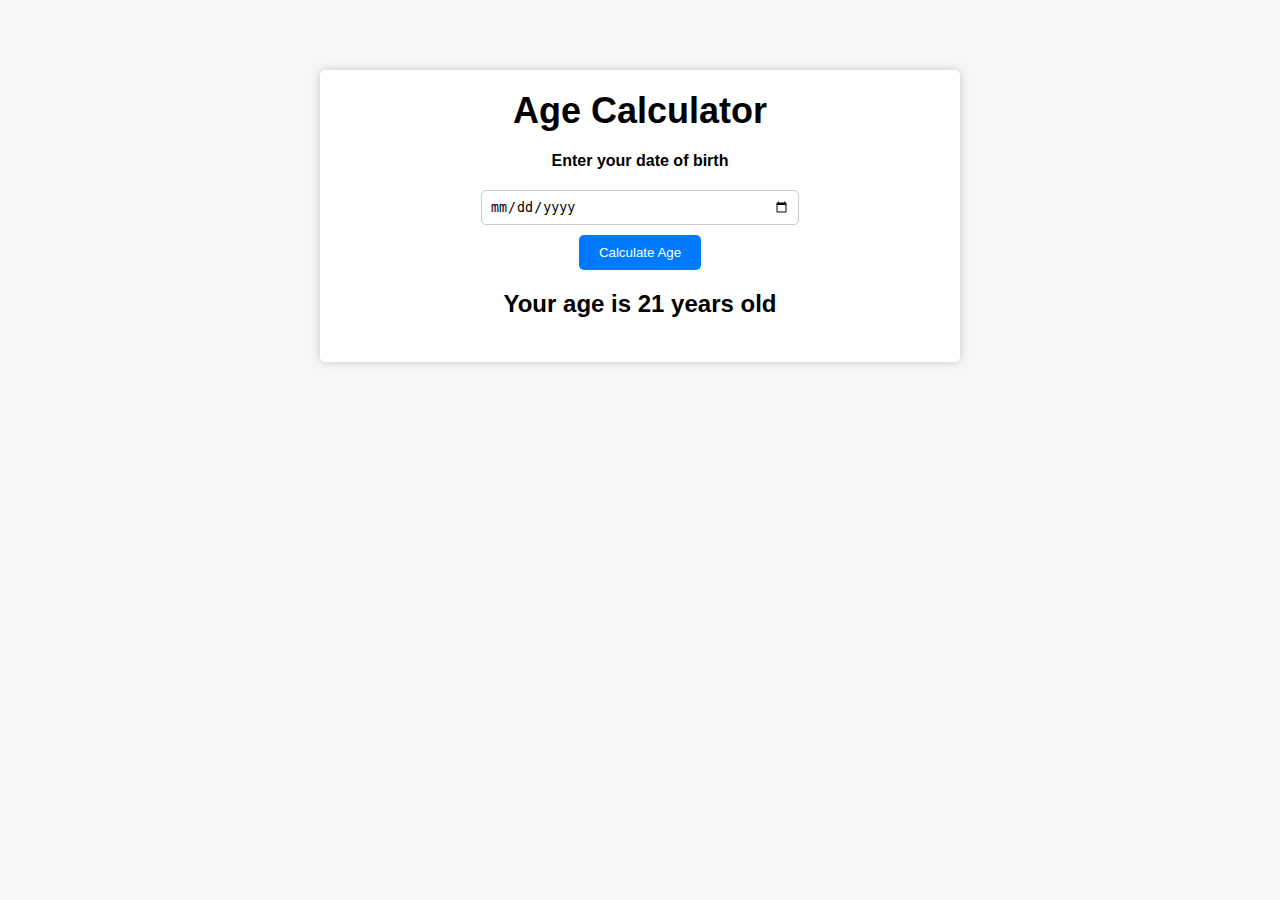
<file: Age Calculator/index.html>
<!DOCTYPE html>
<html lang="en">
<head>
    <meta charset="UTF-8">
    <meta name="viewport" content="width=device-width, initial-scale=1.0">
    <title>Document</title>
    <link rel="stylesheet" href="style.css">
</head>
<body>
    <div class="container">
        <h1>Age Calculator</h1>
        <div class="form">
            <label for="birthday"> Enter your date of birth</label>
            <input type="date" id="birthday" name ="birthday">
            <button id = "btn">Calculate Age</button>
            <p id="result">Your age is 21 years old</p>
        </div>

    </div>


    <script src="script.js"></script>
</body>
</html>
</file>
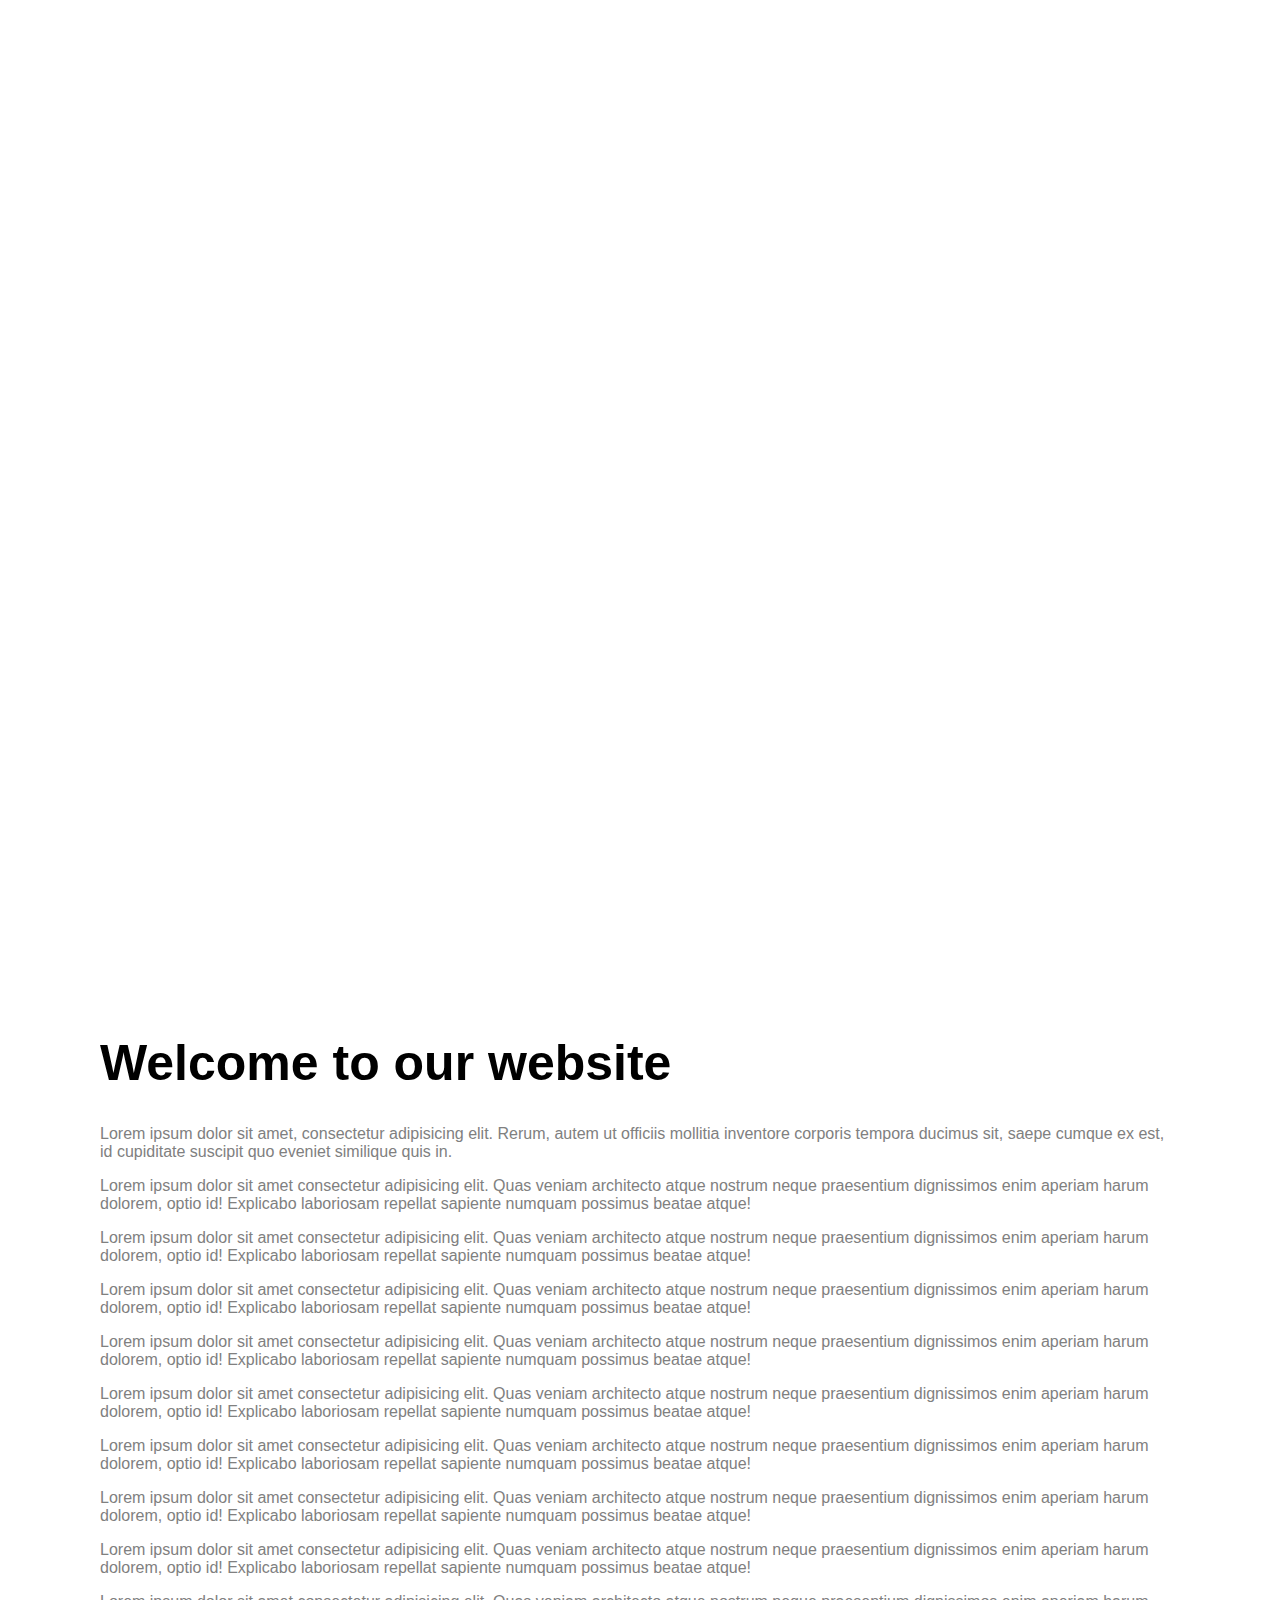
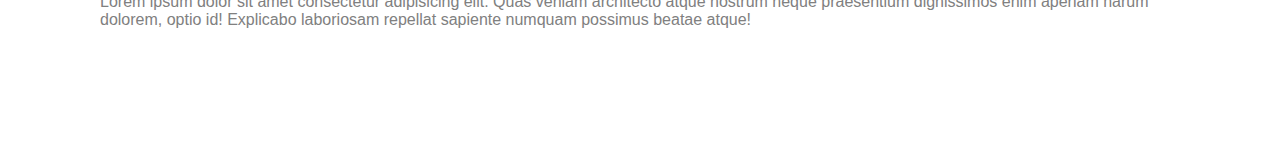
<file: Background Image Scroll/index.html>
<!DOCTYPE html>
<html lang="en">
<head>
    <meta charset="UTF-8">
    <meta name="viewport" content="width=device-width, initial-scale=1.0">
    <title>Background Image Scroller</title>
    <link rel="stylesheet" href="style.css">
</head>
<body>
    <div class="bg-image" id="bg-image"></div>
    <div class="container">
        <h1>Welcome to our website</h1>
        <p>Lorem ipsum dolor sit amet, consectetur adipisicing elit. Rerum, autem ut officiis mollitia inventore corporis tempora ducimus sit, saepe cumque ex est, id cupiditate suscipit quo eveniet similique quis in.</p>
        <p>Lorem ipsum dolor sit amet consectetur adipisicing elit. Quas veniam architecto atque nostrum neque praesentium dignissimos enim aperiam harum dolorem, optio id! Explicabo laboriosam repellat sapiente numquam possimus beatae atque!</p>
        <p>Lorem ipsum dolor sit amet consectetur adipisicing elit. Quas veniam architecto atque nostrum neque praesentium dignissimos enim aperiam harum dolorem, optio id! Explicabo laboriosam repellat sapiente numquam possimus beatae atque!</p>
        <p>Lorem ipsum dolor sit amet consectetur adipisicing elit. Quas veniam architecto atque nostrum neque praesentium dignissimos enim aperiam harum dolorem, optio id! Explicabo laboriosam repellat sapiente numquam possimus beatae atque!</p>
        <p>Lorem ipsum dolor sit amet consectetur adipisicing elit. Quas veniam architecto atque nostrum neque praesentium dignissimos enim aperiam harum dolorem, optio id! Explicabo laboriosam repellat sapiente numquam possimus beatae atque!</p>
        <p>Lorem ipsum dolor sit amet consectetur adipisicing elit. Quas veniam architecto atque nostrum neque praesentium dignissimos enim aperiam harum dolorem, optio id! Explicabo laboriosam repellat sapiente numquam possimus beatae atque!</p>
        <p>Lorem ipsum dolor sit amet consectetur adipisicing elit. Quas veniam architecto atque nostrum neque praesentium dignissimos enim aperiam harum dolorem, optio id! Explicabo laboriosam repellat sapiente numquam possimus beatae atque!</p>
        <p>Lorem ipsum dolor sit amet consectetur adipisicing elit. Quas veniam architecto atque nostrum neque praesentium dignissimos enim aperiam harum dolorem, optio id! Explicabo laboriosam repellat sapiente numquam possimus beatae atque!</p>
        <p>Lorem ipsum dolor sit amet consectetur adipisicing elit. Quas veniam architecto atque nostrum neque praesentium dignissimos enim aperiam harum dolorem, optio id! Explicabo laboriosam repellat sapiente numquam possimus beatae atque!</p>
        <p>Lorem ipsum dolor sit amet consectetur adipisicing elit. Quas veniam architecto atque nostrum neque praesentium dignissimos enim aperiam harum dolorem, optio id! Explicabo laboriosam repellat sapiente numquam possimus beatae atque!</p>
    </div>
    <script src="script.js"></script>
</body>
</html>
</file>
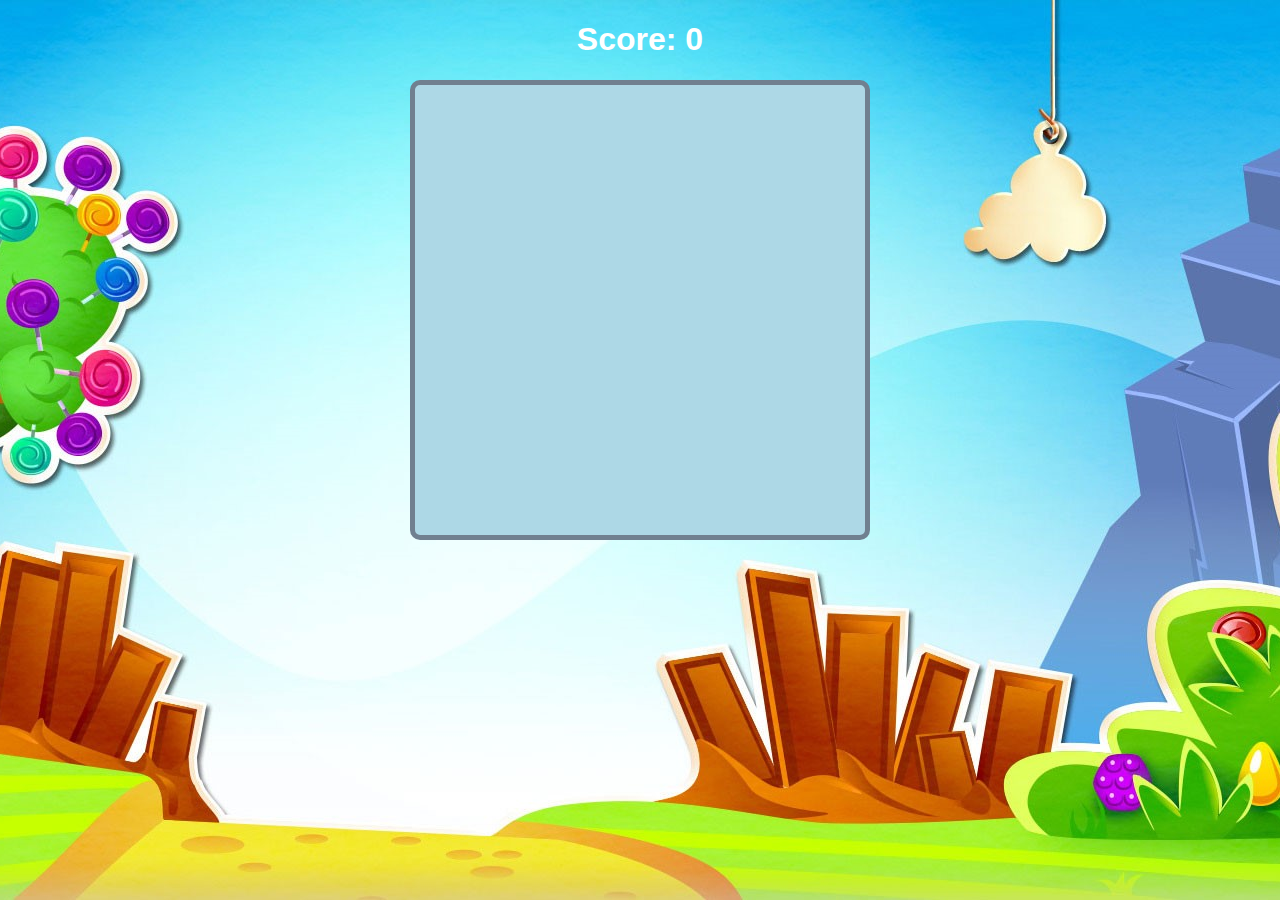
<file: Candy Crush/index.html>
<!DOCTYPE html>
<html lang="en">
<head>
    <meta charset="UTF-8">
    <meta name="viewport" content="width=device-width, initial-scale=1.0">
    <title>Candy Crush</title>
    <link rel="stylesheet" href="style.css">
</head>
<body>
    <h1>Score: <span id="score">0</span></h1>
    <div id="board">

    </div>

    <script src="index.js"></script>
</body>
</html>
</file>
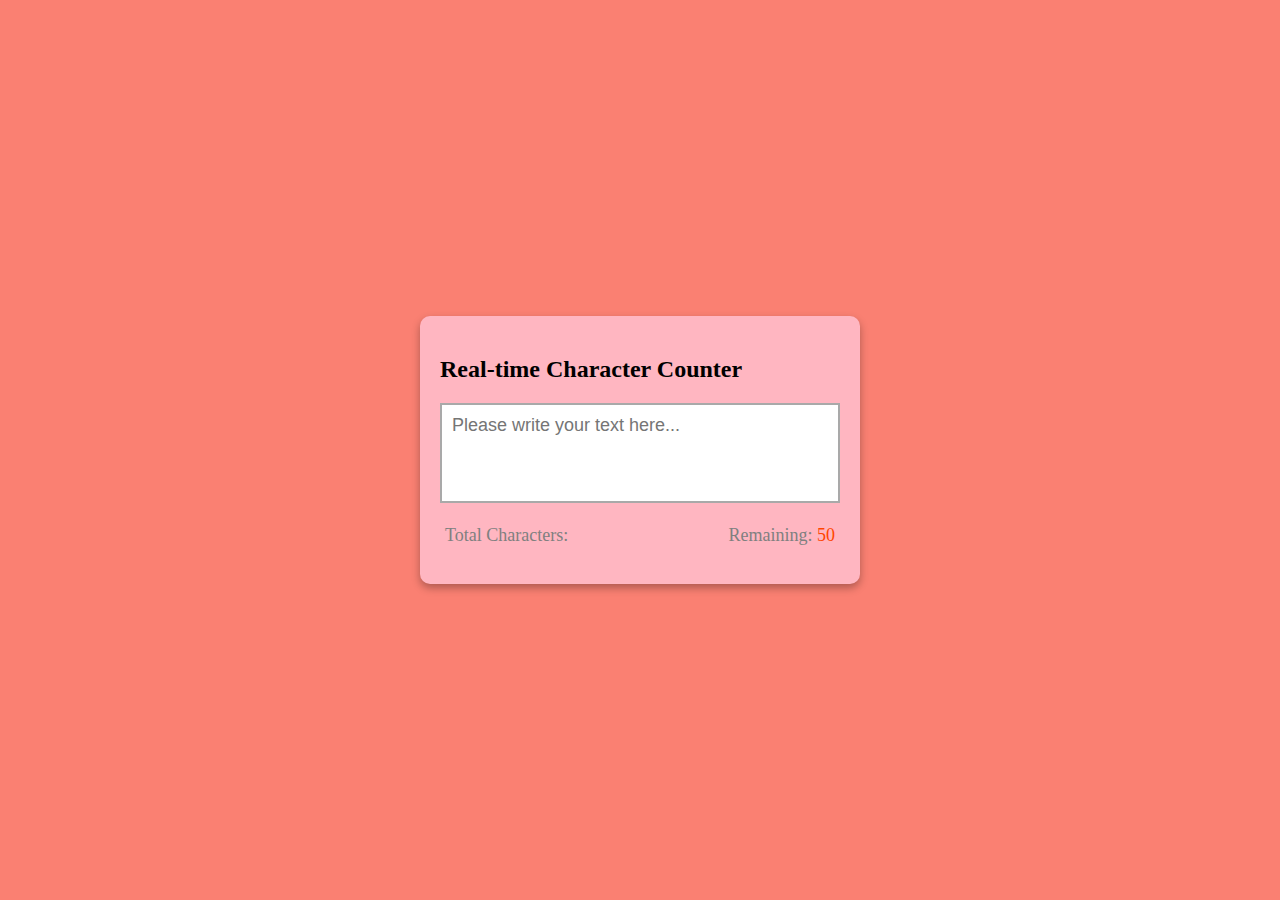
<file: Character Counter/index.html>
<!DOCTYPE html>
<html lang="en">
<head>
    <meta charset="UTF-8">
    <meta name="viewport" content="width=device-width, initial-scale=1.0">
    <title>Character  Counter</title>
    <link rel="stylesheet" href="style.css">
</head>
<body>
    <div class="container">
        <h2>Real-time Character Counter</h2>
        <textarea  id="textarea" class="textarea" placeholder="Please write your text here..." maxlength="50"></textarea>
        <div class="counter-container">
            <p>Total Characters: 
                <span class="total-counter" id="total-counter"></span>
            </p>

            <p>Remaining: 
                <span class="remaining" id="remaining">50</span>
            </p>
        </div>
    </div>

    <script src="script.js"></script>
</body>
</html>
</file>
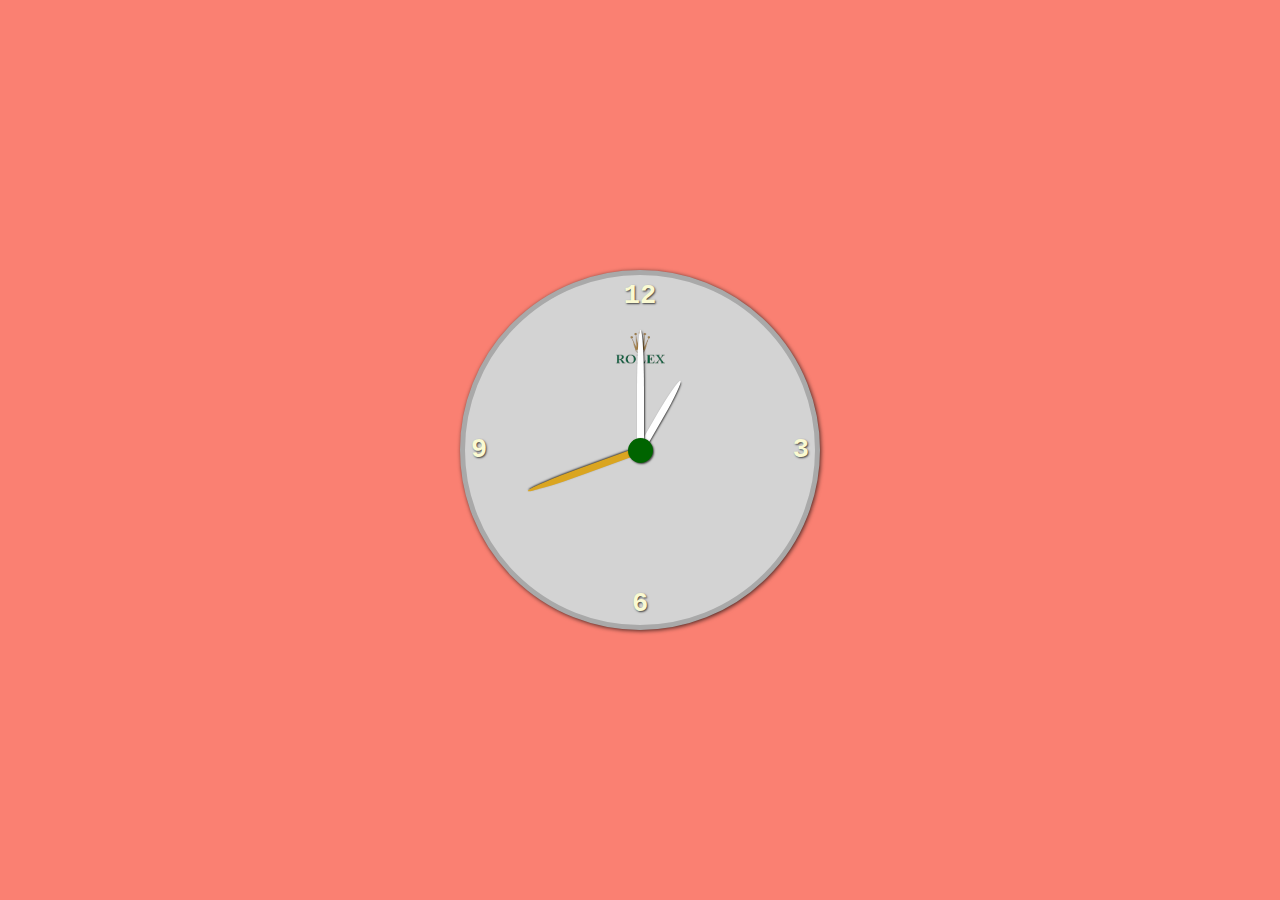
<file: Clock/index.html>
<!DOCTYPE html>
<html lang="en">
<head>
    <meta charset="UTF-8">
    <meta name="viewport" content="width=device-width, initial-scale=1.0">
    <title>Clock</title>
    <link rel="stylesheet" href="style.css">
</head>
<body>
    <div class="clock">
        <div class="numbers">
            <div class="twelve">12</div>
            <div class="three">3</div>
            <div class="six">6</div>
            <div class="nine">9</div>
        </div>
        <div class="arrows">
            <div class="hour"></div>
            <div class="minute"></div>
            <div class="second"></div>
        </div>
        <img src="OIP__1_-removebg-preview.png" class= "remove-bg" alt="rolex-logo">
    </div>

    <script src="index.js"></script>
</body>
</html>
</file>
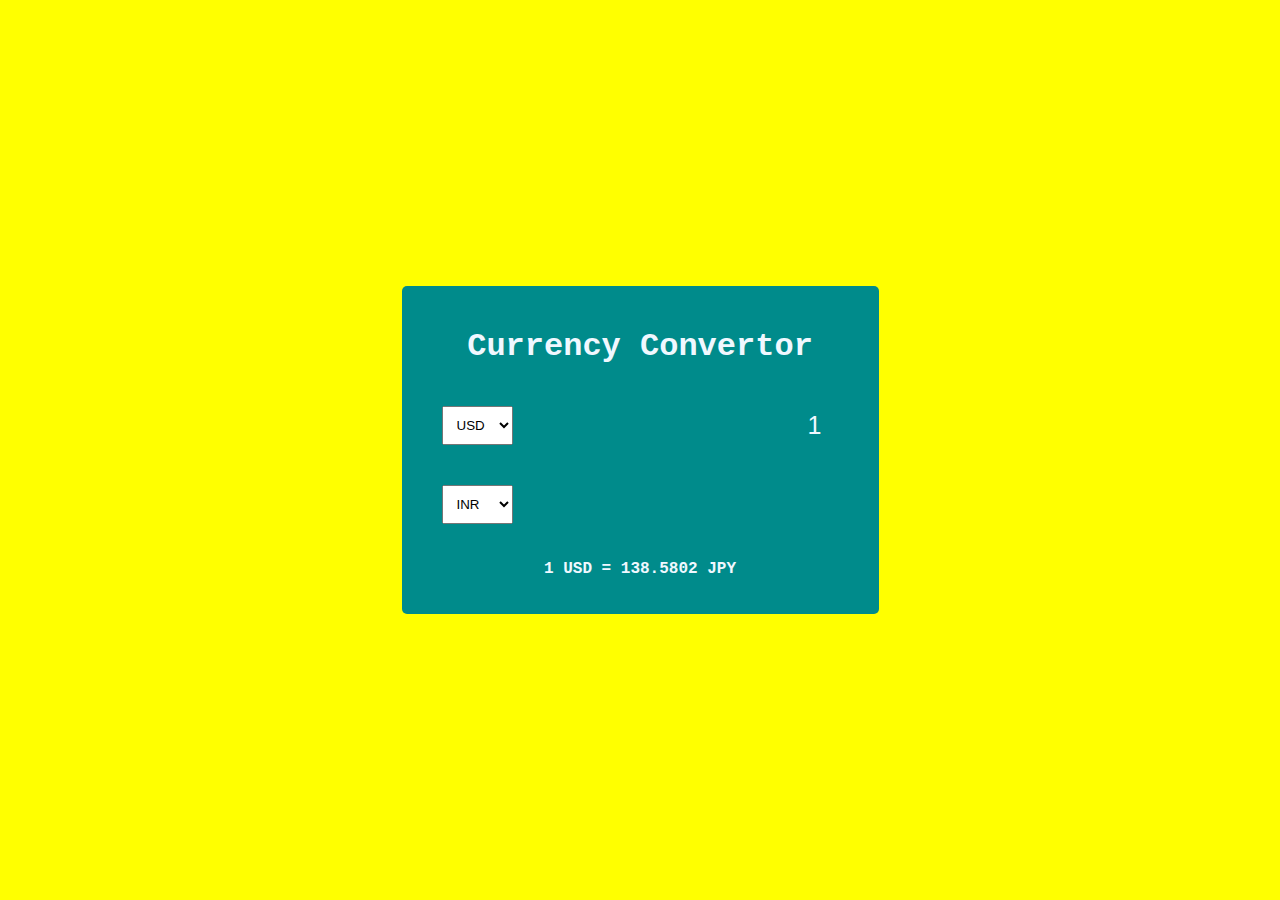
<file: Currency Convertor/index.html>
<!DOCTYPE html>
<html lang="en">
<head>
    <meta charset="UTF-8"> 
    <meta name="viewport" content="width=device-width, initial-scale=1.0">
    <title>Currency Convertor</title>

    <style>
        body{
            margin: 0;
            display: flex;
            justify-content: center;
            height: 100vh;
            align-items: center;
            background-color: yellow;
            font-family: 'Courier New', Courier, monospace;
            padding: 0;
        }

        .container{
            background-color: darkcyan;
            color: aliceblue;
            padding: 20px;
            border-radius: 5px;
            text-align: center;
        }

        .currency-container{
            padding: 20px;
            display: flex;
            justify-content: space-between;
        }

        .currency-container select{
            padding: 10px;

        }

        select:focus, input:focus{
           outline: none;
        }

        .currency-container input{
            border: 0;
            background: transparent;
            font-size: 25px;
            text-align: right;
            color: aliceblue;
        }

        .exchange-rate{
            font-size: 16px;
            font-weight: 600;
        }
    </style>
</head>
<body>
   
    <div class="container">
        <h1>Currency Convertor</h1>
        <div class="currency-container">
            <select id="currency-first">
                <option value="AUD">AUD</option>
                <option value="CAD">CAD</option>
                <option value="EUR">EUR</option>
                <option value="GBP">GBP</option>
                <option value="INR">INR</option>
                <option value="JPY">JPY</option>
                <option value="USD" selected>USD</option>
            </select>
            <input type="number" id="worth-first" value="1" min="0">
        </div>
        <div class="currency-container">
            <select id="currency-second">
                <option value="AUD">AUD</option>
                <option value="CAD">CAD</option>
                <option value="EUR">EUR</option>
                <option value="GBP">GBP</option>
                <option value="INR" selected>INR</option>
                <option value="JPY">JPY</option>
                <option value="USD">USD</option>
            </select>
            <input type="number" id="worth-second" disabled>
        </div>

        <p class="exchange-rate" id="exchange-rate">
            1 USD = 138.5802 JPY
        </p>
    </div>
    
</body>
</html>
</file>
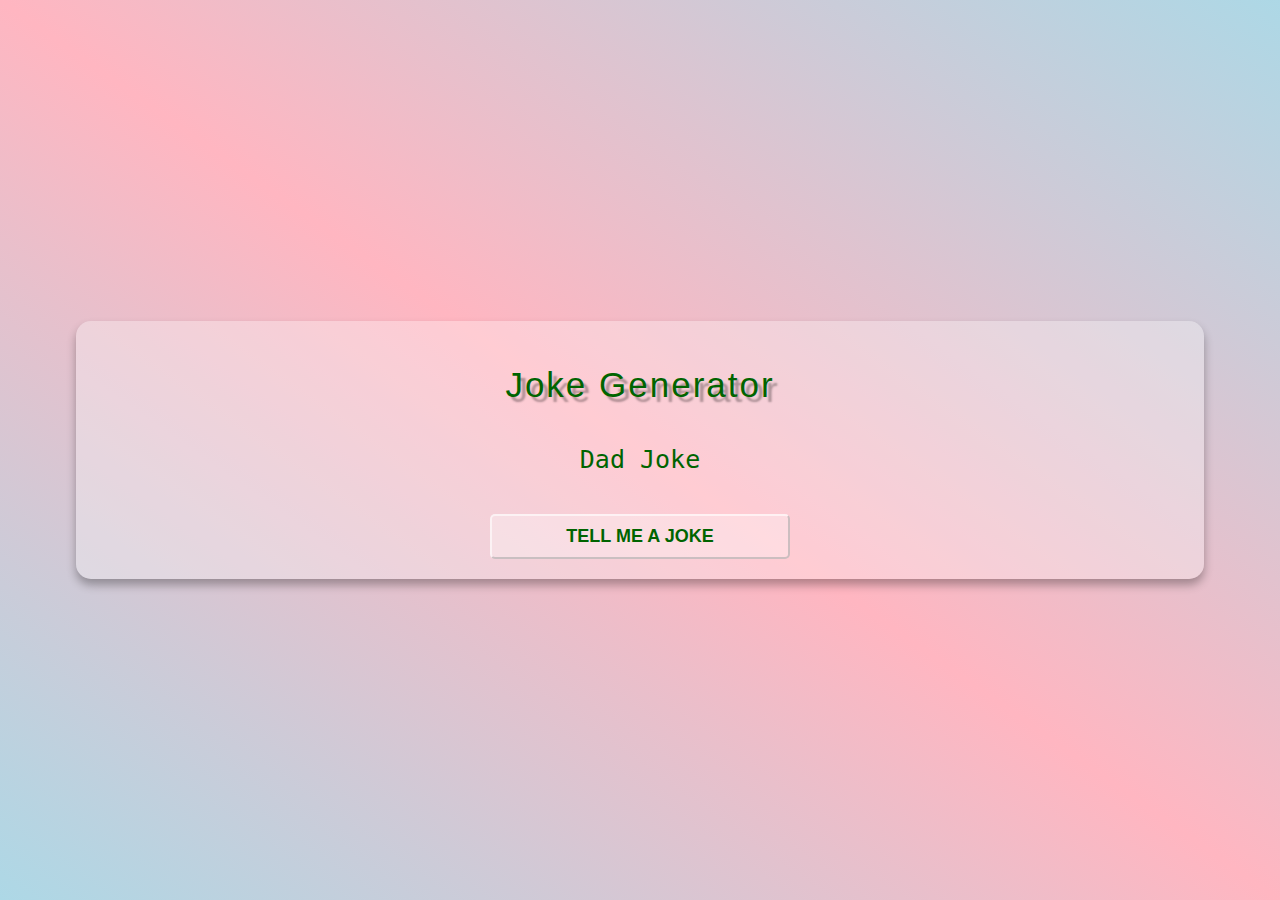
<file: Dad Joke Generator/index.html>
<!DOCTYPE html>
<html lang="en">
<head>
    <meta charset="UTF-8">
    <meta name="viewport" content="width=device-width, initial-scale=1.0">
    <title>Joke Generator</title>
    <style>
        body{
            margin: 0;
            padding: 0;
            background: linear-gradient(to left bottom, lightblue, lightpink, lightblue );
            min-height: 100vh;
            display: flex;
            align-items: center;
            justify-content: center;
            font-family: monospace;
        }

        .container{
            background-color: rgba(255, 255, 255, 0.3);
            padding: 20px;
            box-shadow: 0 6px 10px rgba(0, 0, 0, .3);
            /* box-shadow: offset-x offset-y blur-radius spread-radius color; */
            border-radius: 15px;
            width: 85%;
            text-align: center;
            color: darkgreen;
        }

        .heading{
           font-size: 35px;
           font-weight: 200;
           font-family: Impact, Haettenschweiler, 'Arial Narrow Bold', sans-serif;
           text-shadow: 5px 5px 2px rgba(0, 0, 0, 0.3);
           letter-spacing: 2px;
        }

        .joke{
            font-size: 25px;
            font-weight: 500;
            margin: 40px;

        }

        .btn{
            font-size: 18px;
            font-weight: 700;
            border-radius: 5px;
            cursor: pointer;
            padding: 10px;
            background-color: rgba(255, 255, 255, 0.3);
            border-color: rgba(255, 255, 255, .6);
            text-transform: uppercase;
            width: 300px;
            color: darkgreen;
        }

        .btn:hover{
            background-color: rgba(255, 255, 255, .5);
            box-shadow: 0 4px 4px rgba(0, 0, 0, .3);
            transition: all 300ms ease;
        }


    </style>
</head>
<body>
    
    <div class="container">
        <h1 class="heading">Joke Generator</h1>
        <p class="joke" id="joke">Dad Joke</p>
        <button class="btn" id="btn">Tell me a joke</button>
    </div>
</body>

<script src="script.js"></script>
</html>
</file>
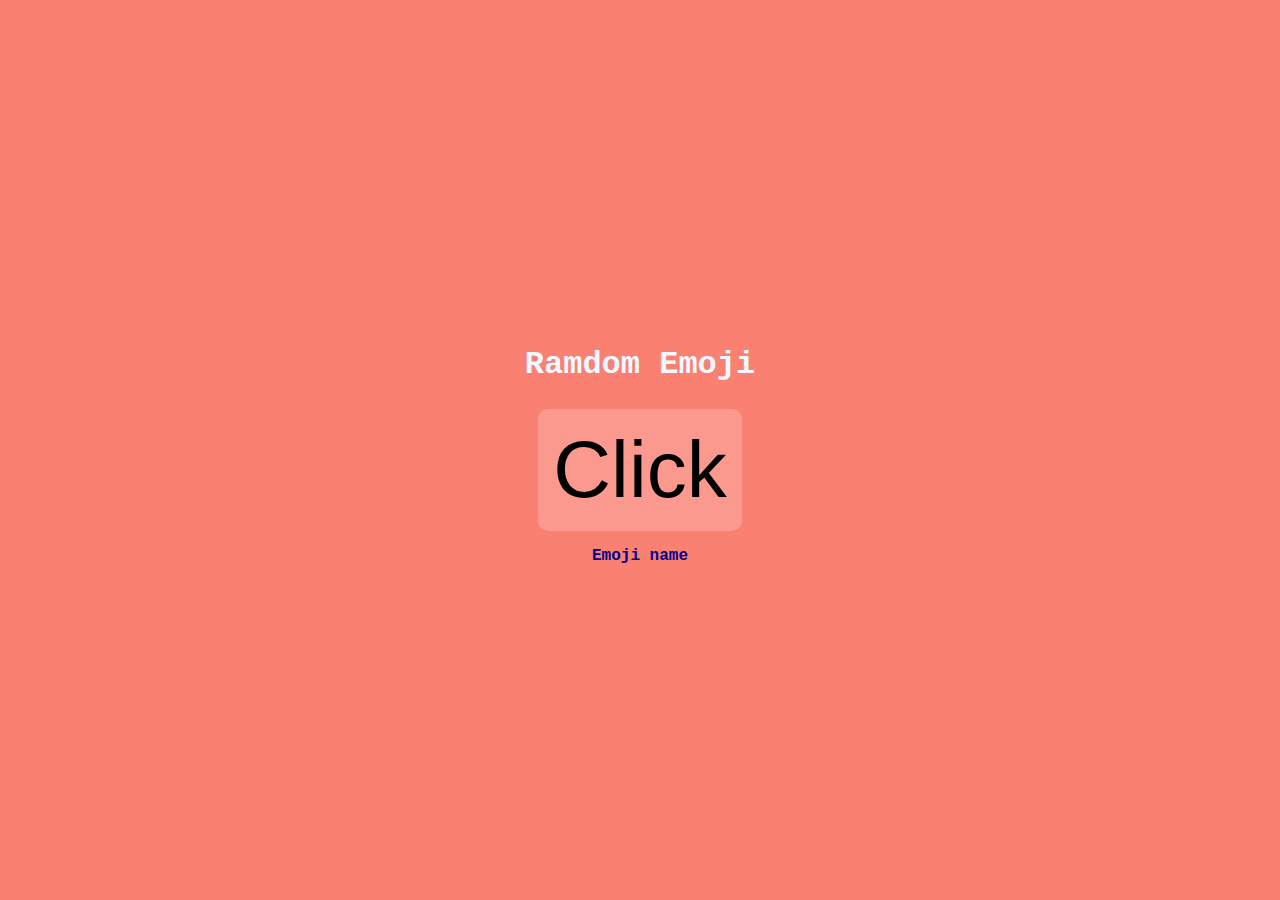
<file: Emoji generator/index.html>
<!DOCTYPE html>
<html lang="en">
<head>
    <meta charset="UTF-8">
    <meta name="viewport" content="width=device-width, initial-scale=1.0">
    <title>Random Emoji</title>
    <style>
        body{
            padding: 0;
            margin: 0;
            background: salmon;
            display: flex;
            flex-direction: column;
            height: 100vh;
            align-items: center;
            justify-content: center;
            font-family: 'Courier New', Courier, monospace;
        }

        h2{
            font-size: 2rem;
            color: aliceblue;

        }

        .section{
            text-align: center;
        }

        .btn{
            font-size: 5rem;
            border: none;
            background: rgba(255, 255, 255, 0.2);
            border-radius: 10px;
            padding: 15px;
            filter: grayscale();
            transition: filter .2s ease-in-out;
            cursor: pointer;
        }

        .btn:hover{
            filter: grayscale(0);
        }

        .emoji-name{
            color: darkblue;
            font-weight: 600;
        }


    </style>
</head>
<body>
    <h2>Ramdom Emoji</h2>
    <div class="section">
        <button class="btn" id="btn">Click</button>
        <p class="emoji-name" id="emoji-name">Emoji name</p>
    </div>
    <script src="index.js"></script>
</body>
</html>
</file>
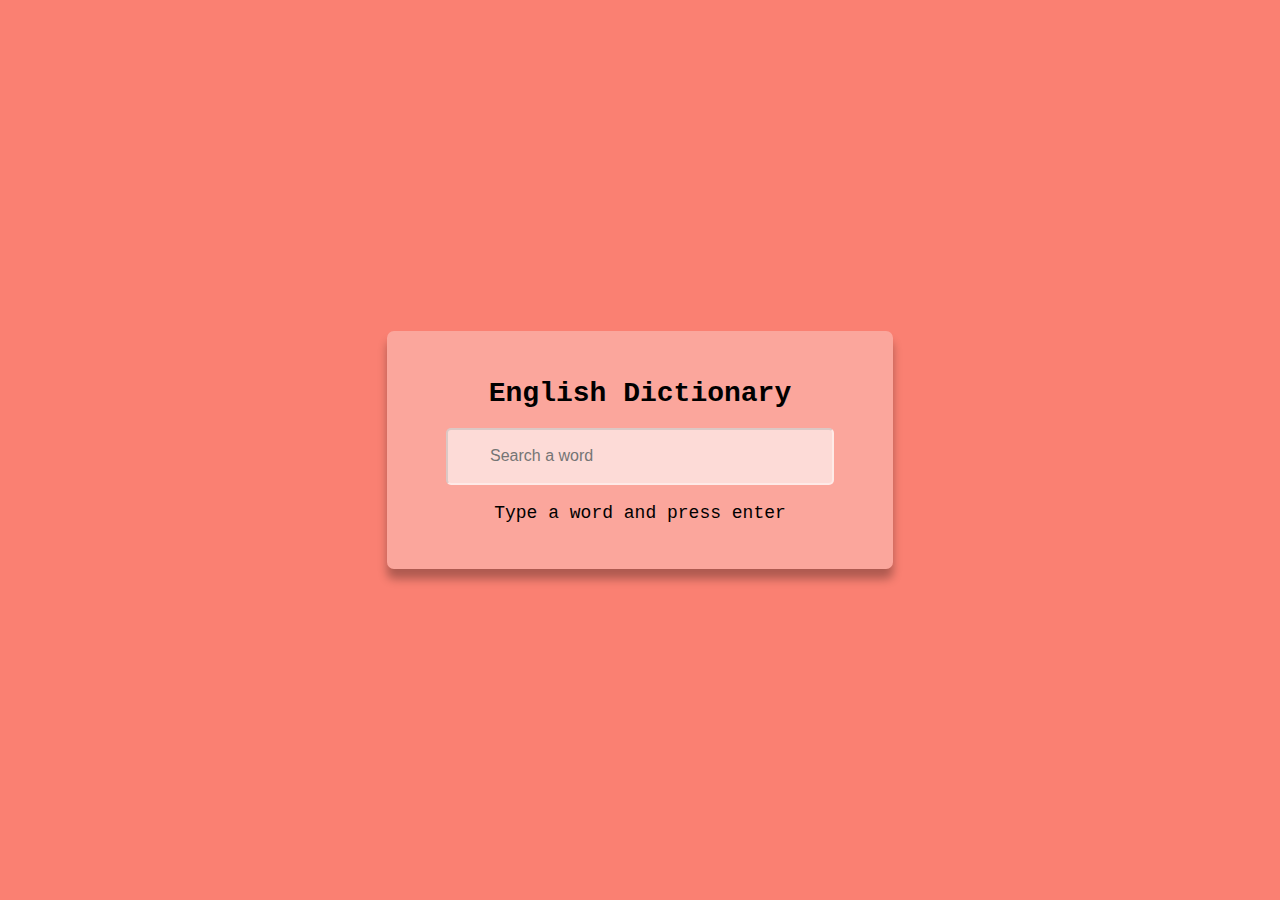
<file: English Dictionary/index.html>
<!DOCTYPE html>
<html lang="en">
<head>
    <meta charset="UTF-8">
    <meta name="viewport" content="width=device-width, initial-scale=1.0">
    <title>English Dictionary</title>
    <style>
        body{
            margin: 0;
            min-height: 100vh;
            display: flex;
            justify-content: center;
            align-items: center;
            background-color: salmon;
            font-family: 'Courier New', Courier, monospace;
        }

        .container{
            background-color: rgba(255, 255, 255, .3);
            padding: 28px;
            border-radius: 7px;
            box-shadow: 0 10px 10px rgba(0, 0, 0, 0.3);
            width: 90%;
            margin: 10px;
            max-width: 450px;
            text-align: center;
            font-size: 18px;
            font-weight: 500;
        }

        .heading{
            font-size: 28px;
        }

        .input{
            height: 53px;
            width: 300px;
            background-color: rgba(255, 255, 255, 0.6);
            border-color: rgba(255, 255,255, 0.4);
            font-size: 16px;
            padding: 0 42px;
            border-radius: 5px;
        }

        .meaning-container{
            display: none;
        }
    </style>
</head>
<body>
    <div class="container">
        <h1 class="heading">English Dictionary</h1>
        <input type="text" placeholder="Search a word" class="input" id="input">
        <p class="info" id="info">Type a word and press enter</p>
        <div class="meaning-container" id="meaning-container">
            <p>Word Title: <span class="title" id="title">___</span></p>
            <p>Meaning: <span class="meaning" id="meaning">___</span></p>
            <audio src="" controls id="audio"></audio>
        </div>
    </div>

</body>

<script src="script.js"></script>
</html>
</file>
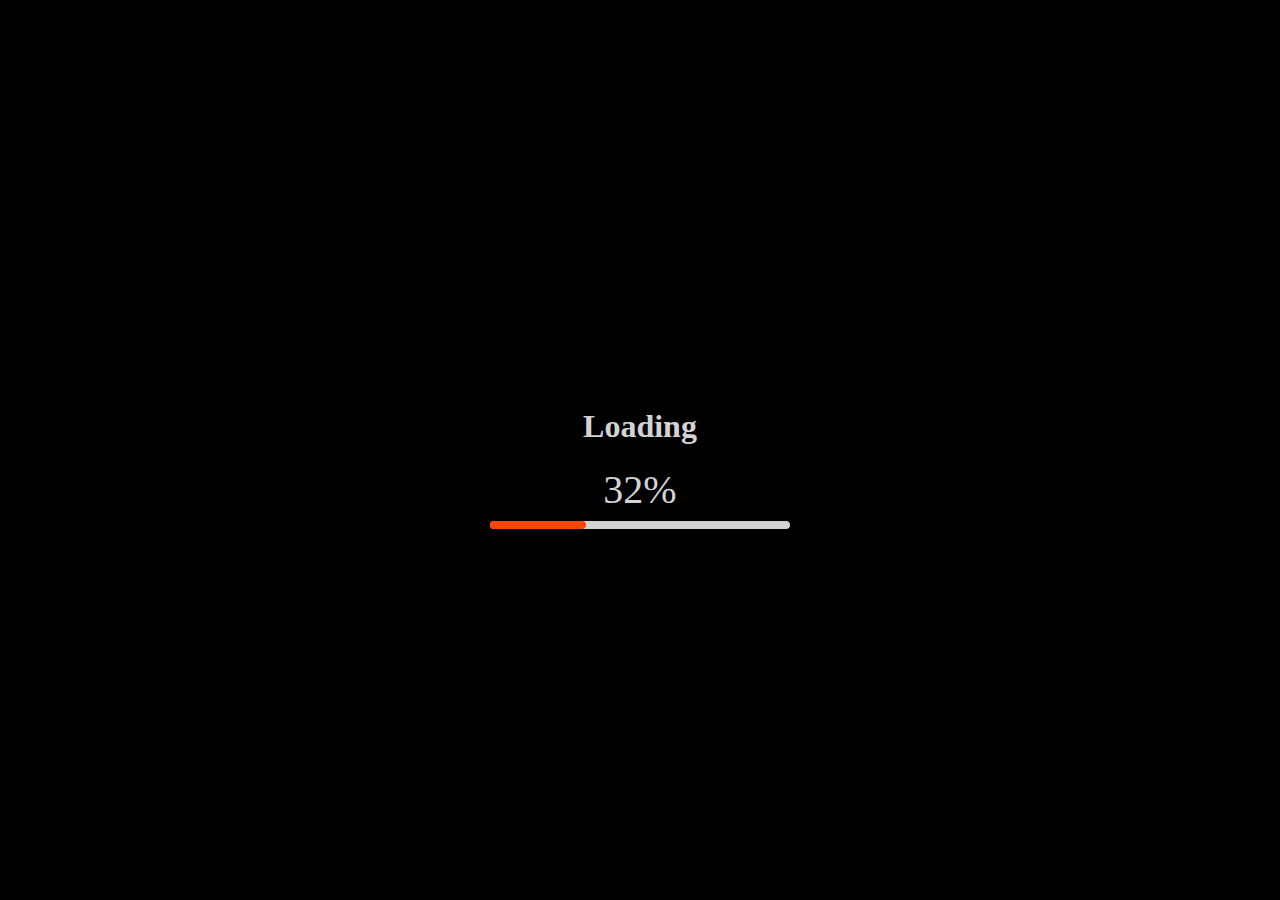
<file: Loading Bar/index.html>
<!DOCTYPE html>
<html lang="en">
<head>
    <meta charset="UTF-8">
    <meta name="viewport" content="width=device-width, initial-scale=1.0">
    <title>Document</title>
    <link rel="stylesheet" href="style.css">
</head>
<body>
    <div class="container">
        <h1>Loading</h1>
        <div class="counter">0%</div>
        <hr class="loading-bar-back">
        <hr class="loading-bar-front">
    </div>
    <script src="script.js"></script>
</body>
</html>
</file>
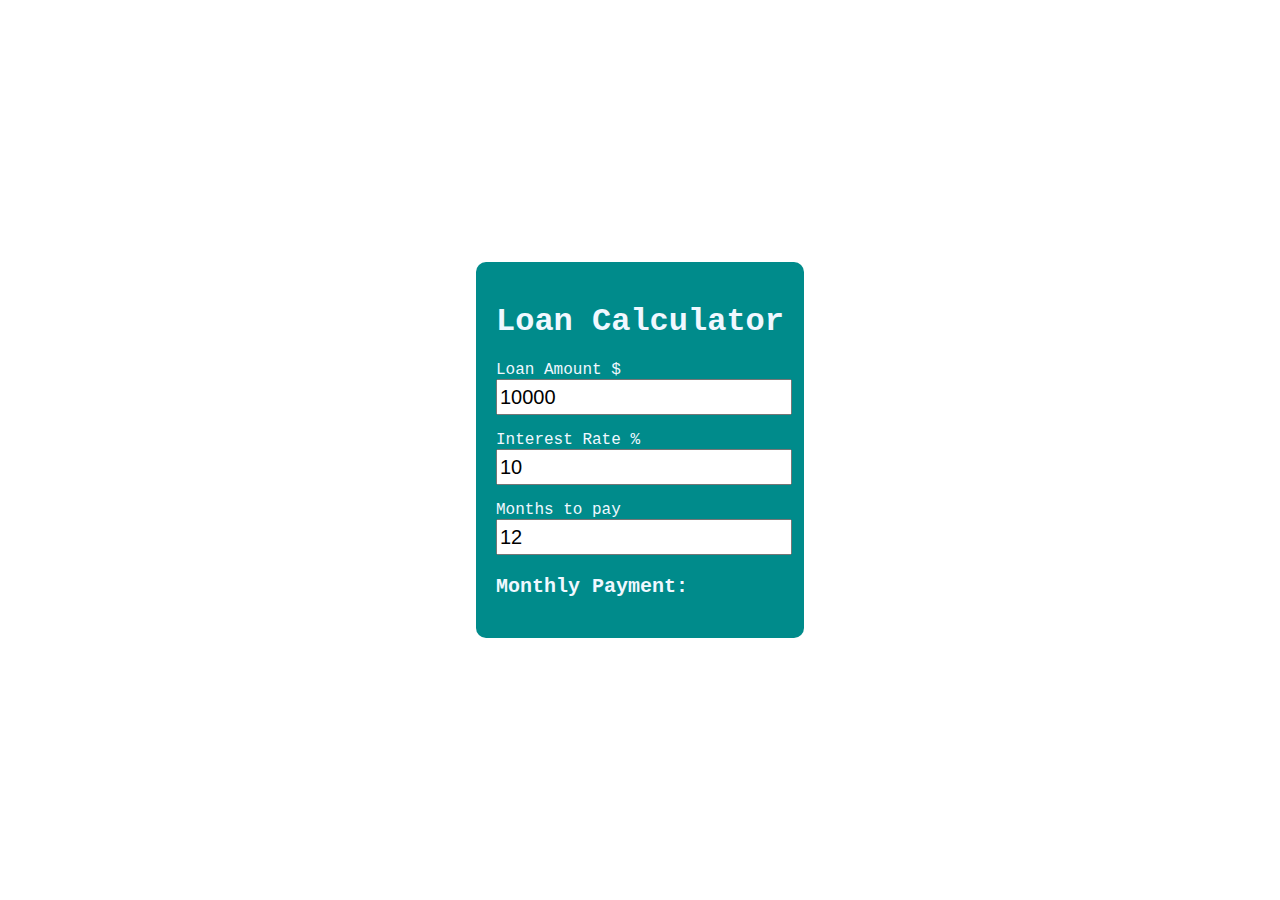
<file: Loan Calculator/index.html>
<!DOCTYPE html>
<html lang="en">
<head>
    <meta charset="UTF-8">
    <meta name="viewport" content="width=device-width, initial-scale=1.0">
    <title>Loan Calculator</title>
    <style>
        body{
            margin: 0;
            padding: 0;
            display: flex;
            height: 100vh;
            justify-content: center;
            align-items: center;
            font-family: 'Courier New', Courier, monospace;
        }
     
        .container{
            background-color: darkcyan;
            color: aliceblue;
            padding: 20px;
            border-radius: 10px;
        }

        .input{
            width: 100%;
            font-size: 20px;
            height: 30px;
        }

        .payment{
            font-weight: 600;
            font-size: 20px;
            
        }
    </style>
</head>
<body>

    <div class="container">
        <h1>Loan Calculator</h1>
        <p>Loan Amount $ 
            <input type="number" id="loan-amount" min="1" max="500000" value="10000"  class="input">
        </p>
        <p>Interest Rate % 
            <input type="number" id="interest-rate" min="0" max="100" value="10" step="0.1" class="input">
        </p>
        <p>Months to pay  
            <input type="number" id="months-to-pay" min="6" max="48" value="12" class="input">
        </p>
        
        <p class="payment">Monthly Payment: </p>
    </div>
    
</body>
</html>
</file>
<file: Age Calculator/style.css>
body{
    margin: 0;
    padding: 20px;
    font-family: "Montserrat",sans-serif;
    background-color: #f7f7f7;
}

.container{
    background-color: white;
    box-shadow:  0 0 10px rgba(0, 0,0, .2);
    padding: 20px;
    max-width: 600px;
    margin: 0 auto;
    border-radius: 5px;
    margin-top: 50px;
}

h1{
    font-size: 36px;
    text-align: center;
    margin-top: 0;
    margin-bottom: 20px;
}

.form {
    display: flex;
    flex-direction: column;
    align-items: center;
}

label{
    font-weight: bold;
    margin-bottom: 20px;
}

input{
    padding: 8px;
    border: 1px solid #ccc;
    border-radius: 5px;
    width: 100%;
    max-width: 300px;
}

button{
    background-color: #007bff;
    color: white;
    border: none;
    padding: 10px 20px;
    border-radius: 5px;
    margin-top: 10px;
    cursor: pointer;
    transition: background-color .3s ease ;
}

button:hover{
    background-color: #0062cc;
}

#result{
    margin-top: 20px;
    font-size: 24px;
    font-weight: bold;

}
</file>
<file: Background Image Scroll/style.css>
body{
    margin: 0;
    font-family: sans-serif;
}

.bg-image{
    width: 100%;
    height: 100vh;
    background: url("https://images.unsplash.com/photo-1565214975484-3cfa9e56f914?q=80&w=1227&auto=format&fit=crop&ixlib=rb-4.1.0&ixid=M3wxMjA3fDB8MHxwaG90by1wYWdlfHx8fGVufDB8fHx8fA%3D%3D");
    background-position: center;
    background-attachment: fixed;
    background-size: 160%;
}

.container{
    padding: 100px;

}

h1{
    font-size: 50px;
}

p{
    color: grey;
}

@media (max-width: 500px) {

}
</file>
<file: Candy Crush/style.css>
body {
  background: url("./background.jpg") no-repeat center center fixed;
  background-size: cover;
  font-family: Arial, Helvetica, sans-serif;
  color: white;
  text-align: center;
}

#board {
    width: 450px;
    height: 450px;
    background-color: lightblue;
    border: 5px solid slategray;
    border-radius: 10px;
    margin: 0 auto;
    display: flex;
    flex-wrap: wrap;
}

#board img {
    /* 450 / 9 = 50 */
    width: 50px;
    height: 50px;
}
</file>
<file: Character Counter/style.css>
body{
    margin: 0;
    display: flex;
    justify-content: center;
    height: 100vh;
    align-items: center;
    background-color: salmon;
    font-family: cursive;
}

.container{
    background-color: lightpink;
    width: 400px;
    padding: 20px;
    margin: 5px;
    border-radius: 10px;
    box-shadow: 0 4px 8px rgba(0, 0, 0, .3);
}

.textarea{
    resize: none;
    width: 100%;
    height: 100px;
    font-size: 18px;
    font-family: sans-serif;
    padding: 10px;
    box-sizing: border-box;
    border: solid 2px darkgray
}

.counter-container{
    display: flex;
    justify-content: space-between;
    padding: 0 5px;
}

.counter-container p{
    font-size: 18px;
    color: gray;
}

.total-counter{
    color: slateblue;
}

.remaining{
    color: orangered
}
</file>
<file: Clock/style.css>
body{
    margin: 0;
    padding: 0;
    background-color: salmon;
    font-family: 'Courier New', Courier, monospace;
    height: 100vh;
    display: flex;
    justify-content: center;
    align-items: center;
}

img{
 width: 50px;
 position: absolute;
 left: 50%;
 transform: translateX(-50%);
 top: 50px;
 z-index: 2;
}

.clock{
    position: relative;
    background-color: lightgray;
    width: 350px;
    height: 350px;
    border-radius: 50%;
    border: 5px solid darkgray;
    box-shadow: 1px 1px 4px rgba(0, 0, 0, .7);

}

.numbers div{
    position: absolute;
    font-size: 27px;
    font-weight: bold;
    color: lightgoldenrodyellow;
    text-shadow: 1px 1px 2px rgba(0, 0, 0, .7);
}

.twelve{
    top: 6px;
    left: 50%;
    transform: translateX(-50%);
    
}

.three{
    right: 6px;
    top: 50%;
    transform: translateY(-50%);
}

.six{
    bottom: 6px;
    left: 50%;
    transform: translateX(-50%);
    
}

.nine{
    left: 6px;
    top: 50%;
    transform: translateY(-50%);
}

.arrows{
    display: flex;
    width: 100%;
    height: 100%;
    justify-content: center;
    align-items: center;
}

.arrows::before{
    content: "";
    width: 25px;
    height: 25px;
    background-color: darkgreen;
    border-radius: 50%;
    box-shadow: 1px 1px 2px rgba(0, 0, 0, .7);
    z-index: 4;
}

.arrows div{
    background-color: white;
    width: 7px;
    position: absolute;
    height: 120px;
    transform-origin: bottom center;
    bottom: 50%;
    z-index: 3;
    border-radius: 50% 50% 0 0;
    box-shadow: 1px 1px 2px rgba(0, 0, 0, .7);
}

.arrows .hour{
    height: 80px;
    transform: rotate(30deg);
}

.arrows .second{
   transform: rotate(250deg);
   background-color: goldenrod
}
</file>
<file: Loading Bar/style.css>
body{
    margin: 0;
    display: flex;
    justify-content: center;
    height: 100vh;
    align-items: center;
    background-color: black;
    color: lightgray;
    font-family: cursive;
}

.container{
    text-align: center;
    width: 300px;
    position: relative;
}

.counter{
    font-size: 40px;

}

.loading-bar-back{
    position: absolute;
    height: 8px;
    background-color: lightgray;
    width: 100%;
    border-radius: 6px;
    border: none;
}

.loading-bar-front{
    position: absolute;
    height: 8px;
    background-color: orangered;
    width: 0%;
    border-radius: 6px;
    border: none;
}
</file>
